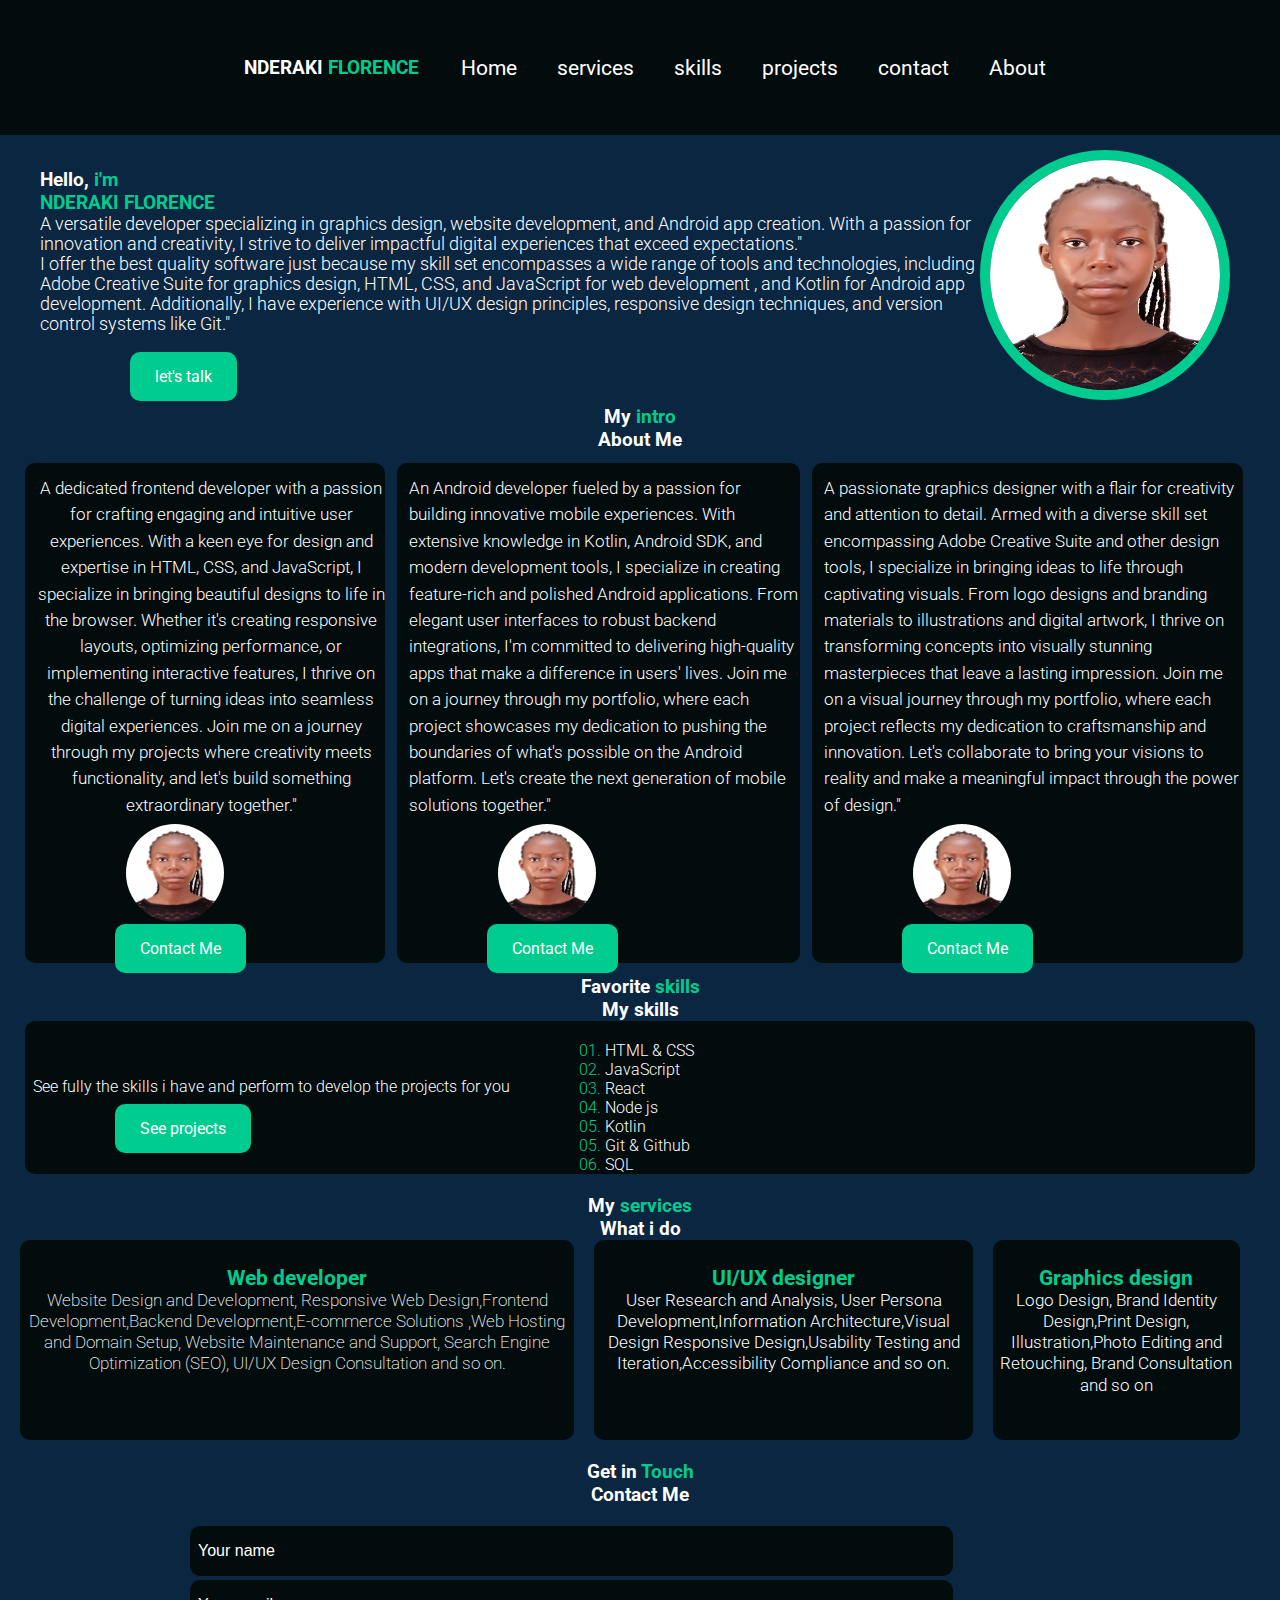
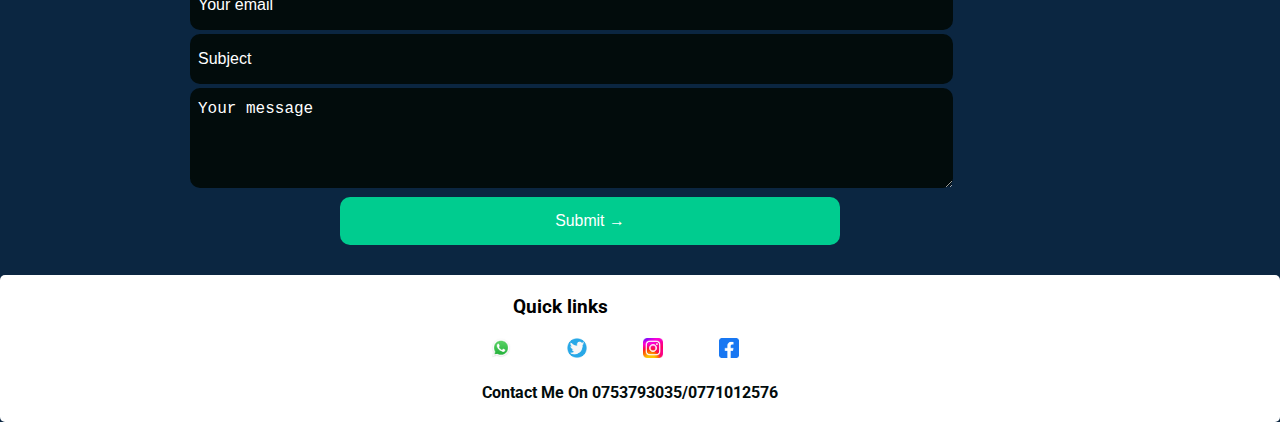
<file: index.html>
<!DOCTYPE html>
<html lang="en">
<head>
  <meta charset="UTF-8">
  <meta name="viewport" content="width=device-width, initial-scale=1.0">
  <title>Florence's portfolio</title>
  <link rel="stylesheet" href="style.css">
  <link rel="stylesheet" href="style2.css">
  <link rel="preconnect" href="https://fonts.googleapis.com">
<link rel="preconnect" href="https://fonts.gstatic.com" crossorigin>
<link href="https://fonts.googleapis.com/css2?family=Roboto:ital,
wght@0,100;0,300;0,500;0,700;0,900;1,100;1,300;1,400;1,500;1,700;1,900&display=swap" rel="stylesheet">
</head>
<body>
<section>
  <header class="header">
    <a href=""><p class="logo">Nderaki <span>Florence</span></p></a>
    <div class="navbar">
      <a href="index.html">Home</a>
      <a href="services1.html">services</a>
      <a href="skills.html">skills</a>
      <a href="project.html">projects</a>
      <a href="talk.html">contact</a>
      <a href="about.html">About</a>
    </div>
    <div class="icons">
      <div id="menu-btn">
        <img src="images/menu.png" alt="" width="30px" height="20px"  id="menu-img">
      </div>
    </div>
  </header>
</section>


<section>
  <div class="intro">
  <div class="personal-info" style="padding-top: 150px;">
    <div class="info">
      <h3 class="home-title">Hello, <span>i'm</span></h3>
      <h1 class="name">Nderaki Florence</h1>
      <p class="education" style="font-weight: 300; font-size: 1rem;" > 
        A versatile developer specializing in graphics design, 
        website development, and Android app creation. With a passion for innovation and creativity,
         I strive to deliver impactful digital experiences that exceed expectations."
      </p>
      <p class="description" style="font-weight: 300;">
      I offer the best quality software just because my skill set encompasses a wide range of tools and technologies, 
      including Adobe Creative Suite for graphics design, HTML, CSS, 
      and JavaScript for web development , 
      and Kotlin for Android app development. Additionally, I have experience with UI/UX design principles, 
      responsive design techniques, and version control systems like Git."
      </p>
      <a href="talk.html" id="contact" style="margin-left: 90px;">let's talk</a>
      <!--<div class="social">
        <a href="" class="social-media-links" target="_blank">
          <img src="ICONS/facebook.png" alt=""  style="height: 50px; width: 50px;">
        </a>
        <a href="" class="social-media-links" target="_blank">
          <img src="ICONS/instagram.jpeg" alt=""  style="height: 50px; width: 50px;">
        </a>
        <a href="" class="social-media-links" target="_blank">
          <img src="ICONS/whatsapp.jpeg" alt=""  style="height: 60px; width: 60px;">
                  </a>
      </div>-->
    </div>

    <div class="home-image">
      <img src="ICONS/img.JPG" alt="" id="imag1"> 
    </div>
  </div>
</div>
</section>
    
 <section>
  <div class="section">
    <h3 class="sub-title">
      My <span>intro</span>
    </h3>
    <h2 class="about-title"> About Me </h2>
  </div>
  <div class="about-me">
    <div class="about-data" >
        <p class="about-description"  style="font-weight: 200; font-weight: 300;
         font-size: 0.95rem; text-align: center;">
          A dedicated frontend developer with a passion for crafting engaging and intuitive user experiences.
           With a keen eye for design and expertise in HTML, CSS, and JavaScript, 
           I specialize in bringing beautiful designs to life in the browser.
            Whether it's creating responsive layouts, optimizing performance, or implementing interactive features,
             I thrive on the challenge of turning ideas into seamless digital experiences. 
            Join me on a journey through my projects where creativity meets functionality,
           and let's build something extraordinary together."
        </p>
      <div class="class">
        <div>
          <img src="images/img.JPG" alt=""  id="imag">
         </div>
         <a href="talk.html" id="contact">
          Contact Me
        </a>
      </div>
    </div>
    <div class="about-data">
      <p class="about-description" style="font-weight: 300;
       font-weight: 300; font-size: 0.95rem; ">
        An Android developer fueled by a passion for building innovative mobile experiences. 
        With extensive knowledge in Kotlin, Android SDK, and modern development tools,
         I specialize in creating feature-rich and polished Android applications.
          From elegant user interfaces to robust backend integrations,
           I'm committed to delivering high-quality apps that make a difference in users' lives. 
           Join me on a journey through my portfolio, 
           where each project showcases my dedication to pushing the boundaries of what's possible on the Android platform. 
        Let's create the next generation of mobile solutions together."
      </p>
      
<div class="class">
  <div>
    <img src="images/img.JPG" alt=""  id="imag" >
   </div>
   <a href="talk.html" id="contact">
    Contact Me
  </a>
</div>
    </div>
    <div class="about-data">
      <p class="about-description" 
      style="font-weight: 200; font-weight: 300; font-size: 0.95rem;">
        A passionate graphics designer with a flair for creativity and attention to detail. 
        Armed with a diverse skill set encompassing Adobe Creative Suite and other design tools,
         I specialize in bringing ideas to life through captivating visuals. 
         From logo designs and branding materials to illustrations and digital artwork, 
         I thrive on transforming concepts into visually stunning masterpieces that leave a lasting impression. 
         Join me on a visual journey through my portfolio, 
         where each project reflects my dedication to craftsmanship and innovation.
         Let's collaborate to bring your visions to reality and make a meaningful impact through the power of design."
      </p>
   
      <div class="class">
        <div>
          <img src="images/img.JPG" alt=""  id="imag">
         </div>
    
         <a href="talk.html" id="contact">
          Contact Me
        </a>
      </div>
    </div>
  </div>
 </section>

 <section>
  <div class="section">
    <h3 class="sub-title">
      Favorite <span>skills</span>
    </h3>
    <h2 class="about-title"> My skills </h2>
  </div>
  <div class="my-skills">
    <div class="skills">
      <p style="font-weight: 300;">
        See fully the skills i have and perform to develop the projects for you
      </p>
      <a href="project.html" id="contact" class="skillaz" style="margin-left: 90px;">
       See projects
      </a>
    </div>

    <div class="skills">
      <ol class="skills-group " style="font-weight: 300;">
        <li class="skills-item" style="font-weight: 300;">HTML & CSS</li>
        <li class="skills-item"style="font-weight: 300;">JavaScript</li>
        <li class="skills-item"style="font-weight: 300;">React</li>
        <li class="skills-item"style="font-weight: 300;">Node js</li>
        <li class="skills-item"style="font-weight: 300;">Kotlin</li>
      </ol>

      <ol class="skills-group " start="5">
        <li class="skills-item"style="font-weight: 300;">Git & Github</li>
        <li class="skills-item"style="font-weight: 300;">SQL</li>
      </ol>
    </div>
  </div>
 </section>

 <section>
  <div class="section">
    <h3 class="sub-title">
      My <span>services</span>
    </h3>
    <h2 class="about-title"> What i do </h2>
  </div>
  <div class="my-services">
    <div class="services">
      <h3 class="heading">
        Web developer
      </h3>
      <p class="about-description" style="font-weight: 300; 
      font-weight: 200; font-size: 0.95rem; text-align: center;">
        Website Design and Development, Responsive Web Design,Frontend Development,Backend Development,E-commerce Solutions
        ,Web Hosting and Domain Setup, Website Maintenance and Support, Search Engine Optimization (SEO), 
        UI/UX Design Consultation and so on.
      </p>
    </div>
    <div class="services">
      <h3 class="heading">
        UI/UX designer
      </h3>
      <p class="about-description" style="font-weight: 200; font-weight: 300; 
      font-size: 0.95rem;text-align: center;">
        User Research and Analysis, User Persona Development,Information Architecture,Visual Design
        Responsive Design,Usability Testing and Iteration,Accessibility Compliance and so on.
          </p>
    </div>
    <div class="services">
      <h3 class="heading">
        Graphics design
       </h3>
       <p class="about-description"style="font-weight: 200; font-weight: 300; 
       font-size: 0.95rem; text-align: center;">
        Logo Design, Brand Identity Design,Print Design, Illustration,Photo Editing and Retouching,
        Brand Consultation and so on 
       </p> 
    </div>
  </div>
 </section>
 <section>
  <div class="section">
    <h3 class="sub-title">
     Get in <span>Touch</span>
    </h3>
    <h2 class="about-title"> Contact Me </h2>
  </div>
 <div class="form">
 <section class="form-details">
  <form action="">
    <input type="text" placeholder="Your name">
    <input type="email" placeholder="Your email">
    <input type="text" placeholder="Subject"><br>
    <textarea name="" id="" cols="30" rows="5" placeholder="Your message"></textarea><br>
    <button id="contact2" class="contact">Submit &#8594;</button>
  </form>
</div>
</section>

<section>
  <div class="social-footer">
    <h2>Quick links</h2>
       <div class="social">
        <a href="" class="social-media-links" target="_blank">
          <img src="ICONS/facebook.png" alt=""  style="height: 20px; width: 20px;">
        </a>
        <a href="" class="social-media-links" target="_blank">
          <img src="ICONS/instagram.jpeg" alt=""  style="height: 20px; width: 20px;">
        </a>
        <a href="" class="social-media-links" target="_blank">
          <img src="ICONS/twitter.png" alt=""  style="height: 20px; width: 20px;">
                  </a>

                  <a href="" class="social-media-links" target="_blank">
                    <img src="ICONS/whatsapp.jpeg" alt=""  style="height: 20px; width: 20px;">
                            </a>
                  
      </div>
      <p id="contact1">contact me on 0753793035/0771012576</p>
    </div>
  </div>
</section>
<script src="script.js"></script>
</body>
</html>
</file>
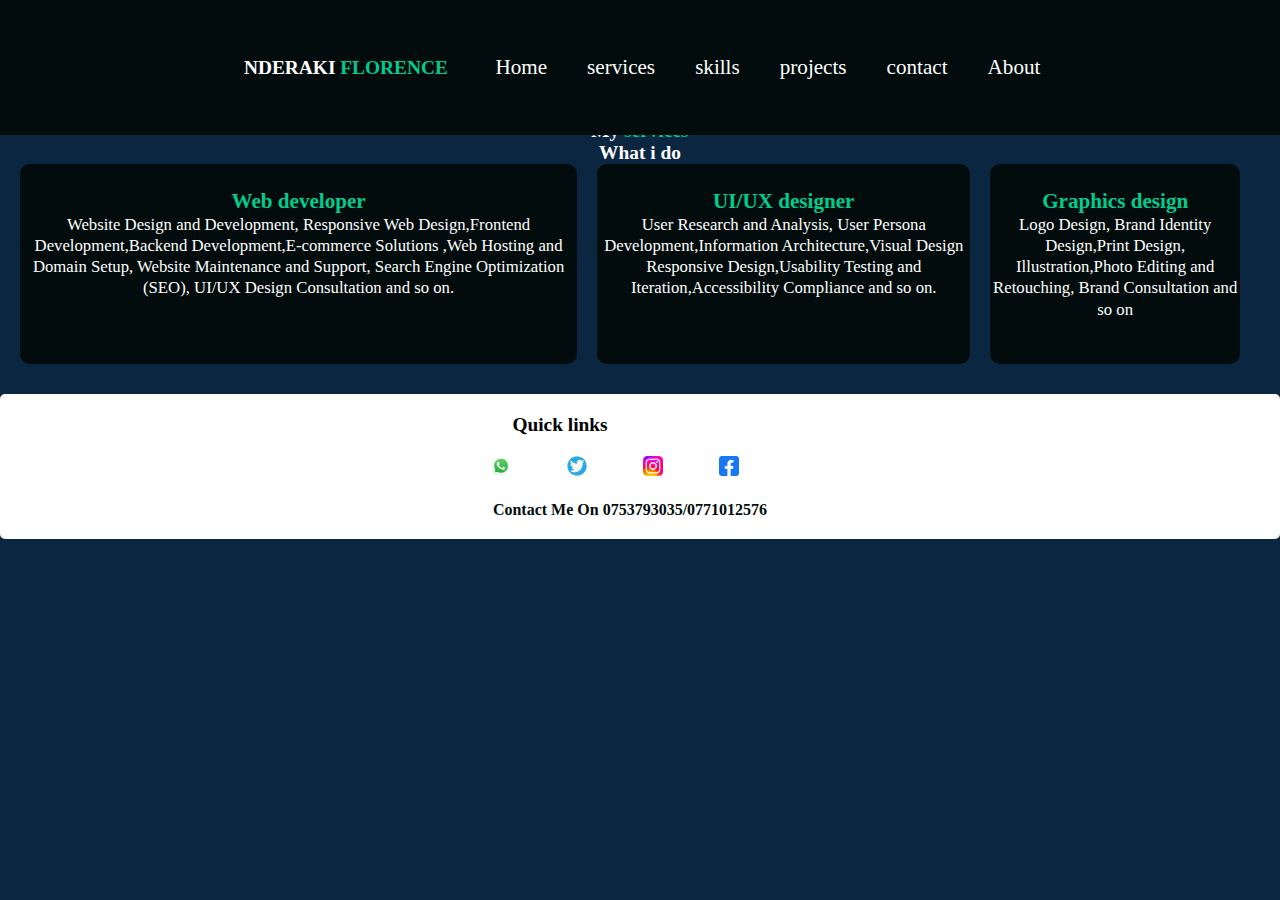
<file: about.html>
<!DOCTYPE html>
<html lang="en">
<head>
  <meta charset="UTF-8">
  <meta name="viewport" content="width=device-width, initial-scale=1.0">
  <title>about me</title>
  <link rel="stylesheet" href="style.css">
  <link rel="stylesheet" href="style2.css">
  
</head>
<body>
<section>
  <header class="header">
    <a href=""><p class="logo">Nderaki <span>Florence</span></p></a>
    <div class="navbar">
      <a href="index.html">Home</a>
      <a href="services1.html">services</a>
      <a href="skills.html">skills</a>
      <a href="project.html">projects</a>
      <a href="talk.html">contact</a>
      <a href="about.html">About</a>
    </div>
    <div class="icons">
      <div id="menu-btn">
        <img src="images/menu.png" alt="" width="30px" height="20px"  id="menu-img">
      </div>
    </div>
  </header>
</section>
    
<section>
  <div class="section" style="margin-top: 120px;">
    <h3 class="sub-title">
      My <span>services</span>
    </h3>
    <h2 class="about-title"> What i do </h2>
  </div>
  <div class="my-services">
    <div class="services">
      <h3 class="heading">
        Web developer
      </h3>
      <p class="about-description" style="font-weight: 300; 
      font-weight: 200; font-size: 0.95rem; text-align: center;">
        Website Design and Development, Responsive Web Design,Frontend Development,Backend Development,E-commerce Solutions
        ,Web Hosting and Domain Setup, Website Maintenance and Support, Search Engine Optimization (SEO), 
        UI/UX Design Consultation and so on.
      </p>
    </div>
    <div class="services">
      <h3 class="heading">
        UI/UX designer
      </h3>
      <p class="about-description" style="font-weight: 200; font-weight: 300; 
      font-size: 0.95rem;text-align: center;">
        User Research and Analysis, User Persona Development,Information Architecture,Visual Design
        Responsive Design,Usability Testing and Iteration,Accessibility Compliance and so on.
          </p>
    </div>
    <div class="services">
      <h3 class="heading">
        Graphics design
       </h3>
       <p class="about-description"style="font-weight: 200; font-weight: 300; 
       font-size: 0.95rem; text-align: center;">
        Logo Design, Brand Identity Design,Print Design, Illustration,Photo Editing and Retouching,
        Brand Consultation and so on 
       </p> 
    </div>
  </div>
 </section>
 
 <section>
  <div class="social-footer">
    <h2>Quick links</h2>
       <div class="social">
        <a href="" class="social-media-links" target="_blank">
          <img src="ICONS/facebook.png" alt=""  style="height: 20px; width: 20px;">
        </a>
        <a href="" class="social-media-links" target="_blank">
          <img src="ICONS/instagram.jpeg" alt=""  style="height: 20px; width: 20px;">
        </a>
        <a href="" class="social-media-links" target="_blank">
          <img src="ICONS/twitter.png" alt=""  style="height: 20px; width: 20px;">
                  </a>

                  <a href="" class="social-media-links" target="_blank">
                    <img src="ICONS/whatsapp.jpeg" alt=""  style="height: 20px; width: 20px;">
                            </a>
                  
      </div>
      <p id="contact1">contact me on 0753793035/0771012576</p>
    </div>
  </div>
</section>
 

<script src="script.js"></script>
</body>
</html>
</file>
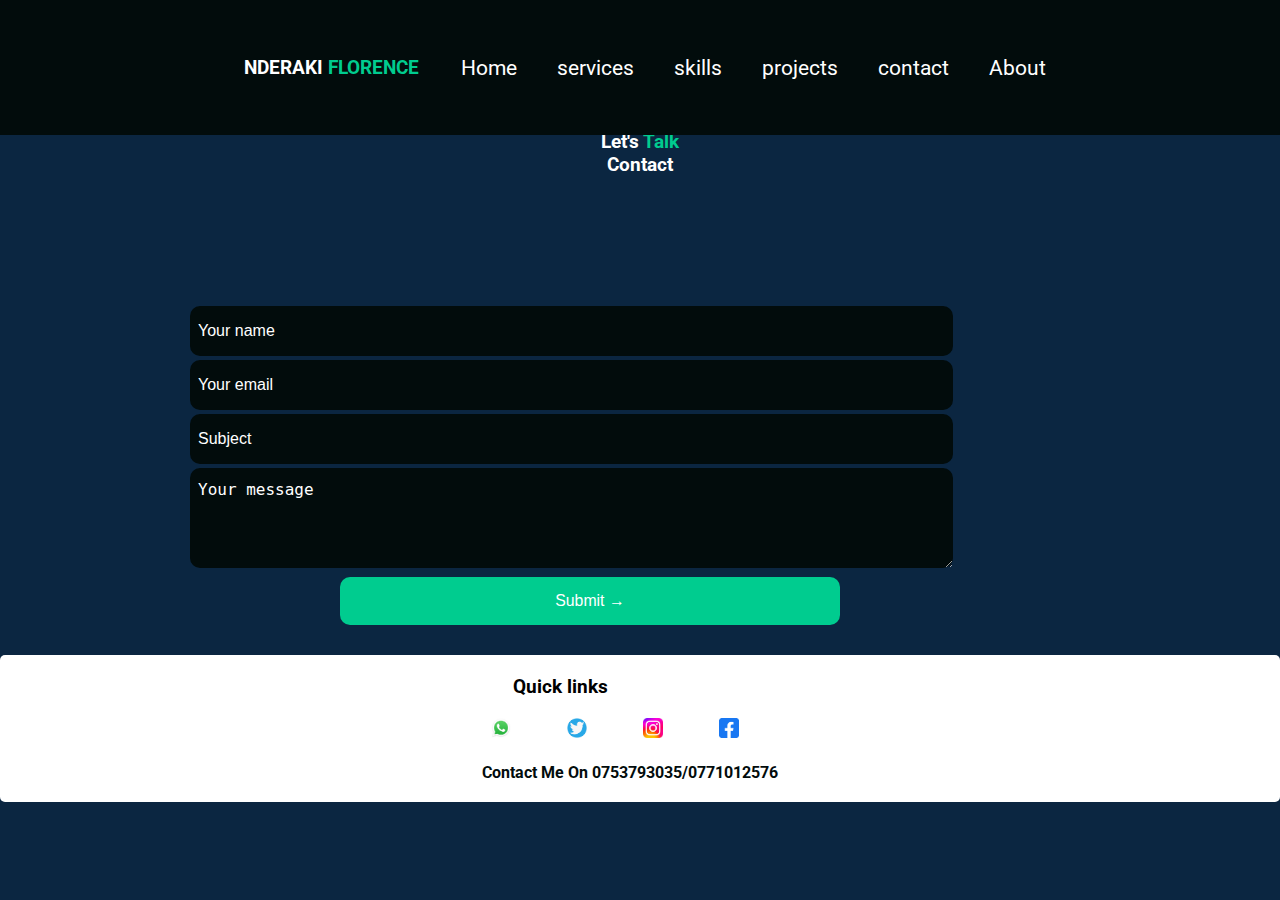
<file: connect.html>
<!DOCTYPE html>
<html lang="en">
<head>
  <meta charset="UTF-8">
  <meta name="viewport" content="width=device-width, initial-scale=1.0">
  <title>Florence's portfolio</title>
  <link rel="stylesheet" href="style.css">
  <link rel="stylesheet" href="style2.css">
  <link rel="preconnect" href="https://fonts.googleapis.com">
<link rel="preconnect" href="https://fonts.gstatic.com" crossorigin>
<link href="https://fonts.googleapis.com/css2?family=Roboto:ital,
wght@0,100;0,300;0,500;0,700;0,900;1,100;1,300;1,400;1,500;1,700;1,900&display=swap" rel="stylesheet">
</head>
<body>
<section>
  <header class="header">
    <a href=""><p class="logo">Nderaki <span>Florence</span></p></a>
    <div class="navbar">
      <a href="index.html">Home</a>
      <a href="services1.html">services</a>
      <a href="skills.html">skills</a>
      <a href="project.html">projects</a>
      <a href="contact.html">contact</a>
      <a href="about.html">About</a>
    </div>
    <div class="icons">
      <div id="menu-btn">
        <img src="images/menu.png" alt="" width="30px" height="20px"  id="menu-img">
      </div>
    </div>
  </header>
</section>
<section>
  <div class="section" style="margin: 130px;">
    <h3 class="sub-title">
    Let's <span>Talk</span>
    </h3>
    <h2 class="about-title"> Contact </h2>
  </div>
 <div class="form">
 <section class="form-details">
  <form action="">
    <input type="text" placeholder="Your name">
    <input type="email" placeholder="Your email">
    <input type="text" placeholder="Subject"><br>
    <textarea name="" id="" cols="30" rows="5" placeholder="Your message"></textarea><br>
    <button id="contact2" class="contact2">Submit &#8594;</button>
  </form>
</div>
</section>

<section>
  <div class="social-footer">
    <h2>Quick links</h2>
       <div class="social">
        <a href="" class="social-media-links" target="_blank">
          <img src="ICONS/facebook.png" alt=""  style="height: 20px; width: 20px;">
        </a>
        <a href="" class="social-media-links" target="_blank">
          <img src="ICONS/instagram.jpeg" alt=""  style="height: 20px; width: 20px;">
        </a>
        <a href="" class="social-media-links" target="_blank">
          <img src="ICONS/twitter.png" alt=""  style="height: 20px; width: 20px;">
                  </a>

                  <a href="" class="social-media-links" target="_blank">
                    <img src="ICONS/whatsapp.jpeg" alt=""  style="height: 20px; width: 20px;">
                            </a>
                  
      </div>
      <p id="contact1">contact me on 0753793035/0771012576</p>
    </div>
  </div>
</section>
<script src="script.js"></script>
</body>
</html>
</file>
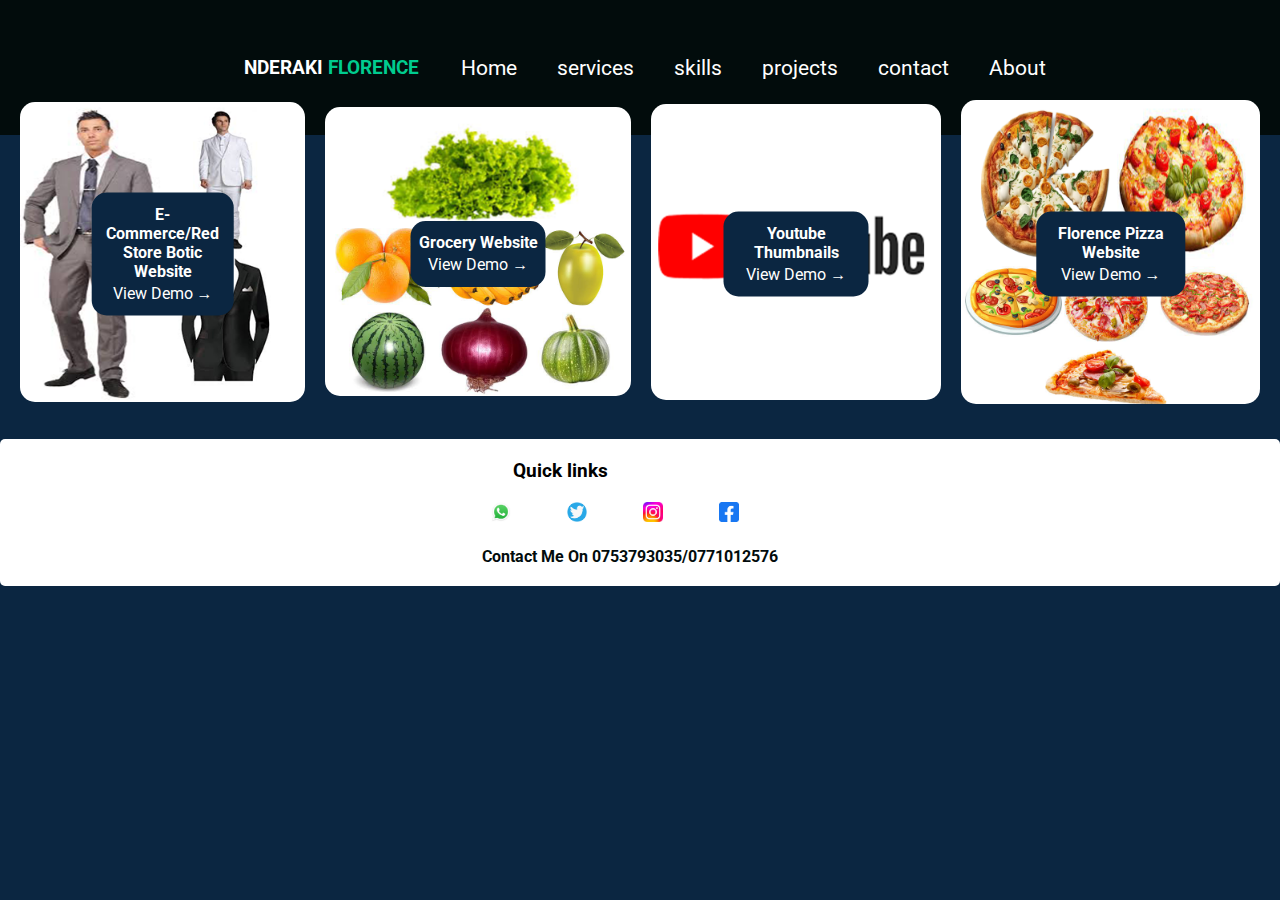
<file: project.html>
<!DOCTYPE html>
<html lang="en">
<head>
    <meta charset="UTF-8">
    <meta name="viewport" content="width=device-width, initial-scale=1.0">
    <title>my projects</title>
    <link rel="stylesheet" href="style.css">
    <link rel="stylesheet" href="style2.css">
    <link rel="preconnect" href="https://fonts.googleapis.com">
<link rel="preconnect" href="https://fonts.gstatic.com" crossorigin>
<link href="https://fonts.googleapis.com/css2?family=Roboto:ital,
wght@0,100;0,300;0,500;0,700;0,900;1,100;1,300;1,400;1,500;1,700;1,900&display=swap" rel="stylesheet">
</head>
<body>

    <header class="header">
        <a href=""><p class="logo">Nderaki <span>Florence</span></p></a>
        <div class="navbar">
          <a href="index.html">Home</a>
          <a href="services1.html">services</a>
          <a href="skills.html">skills</a>
          <a href="project.html">projects</a>
          <a href="talk.html">contact</a>
          <a href="about.html">About</a>
        </div>
        <div class="icons">
          <div id="menu-btn">
            <img src="images/menu.png" alt="" width="30px" height="20px"  id="menu-img">
          </div>
        </div>
      </header>
    </section>
    

<div class="container">
    <div class="projects">
        <img src="ICONS/Capture3.PNG" alt="Snow" style="width:100%;">
        <div class="centered">
       <div>
        <h2> E-Commerce/Red Store Botic Website</h2>
        <a href="https://flora-de.github.io/clothes-pro/">View Demo &#8594</a>
       </div>
        </div>
    </div>

    <div class="projects">
        <img src="ICONS/Capture1.PNG" alt="Snow" style="width:100%;">
        <div class="centered">
          <div>
           <h2>Grocery Website</h2> 
          <a href="https://flora-de.github.io/grcery-pro/">View Demo &#8594</a>
          </div>
        </div>
    </div>

    <div class="projects">
        <img src="ICONS/Capture4.PNG" alt="Snow" style="width:100%;">
        <div class="centered">
          <div>
            <h2>Youtube Thumbnails</h2>
<a href="https://flora-de.github.io/pis/">View Demo &#8594 </a>
          </div>
        </div>
    </div>

    <div class="projects">
        <img src="ICONS/Capture2.PNG" alt="Snow" style="width:100%;">
        <div class="centered">
         <div>
          <h2>Florence Pizza Website</h2>
          <a href="https://flora-de.github.io/pis/">View Demo →</a>
         </div>
        </div>
    </div>
</div>

<section>
  <div class="social-footer">
    <h2>Quick links</h2>
       <div class="social">
        <a href="" class="social-media-links" target="_blank">
          <img src="ICONS/facebook.png" alt=""  style="height: 20px; width: 20px;">
        </a>
        <a href="" class="social-media-links" target="_blank">
          <img src="ICONS/instagram.jpeg" alt=""  style="height: 20px; width: 20px;">
        </a>
        <a href="" class="social-media-links" target="_blank">
          <img src="ICONS/twitter.png" alt=""  style="height: 20px; width: 20px;">
                  </a>

                  <a href="" class="social-media-links" target="_blank">
                    <img src="ICONS/whatsapp.jpeg" alt=""  style="height: 20px; width: 20px;">
                            </a>
                  
      </div>
      <p id="contact1">contact me on 0753793035/0771012576</p>
    </div>
  </div>
</section>
<script src="script.js"></script>
</body>
</html>
</file>
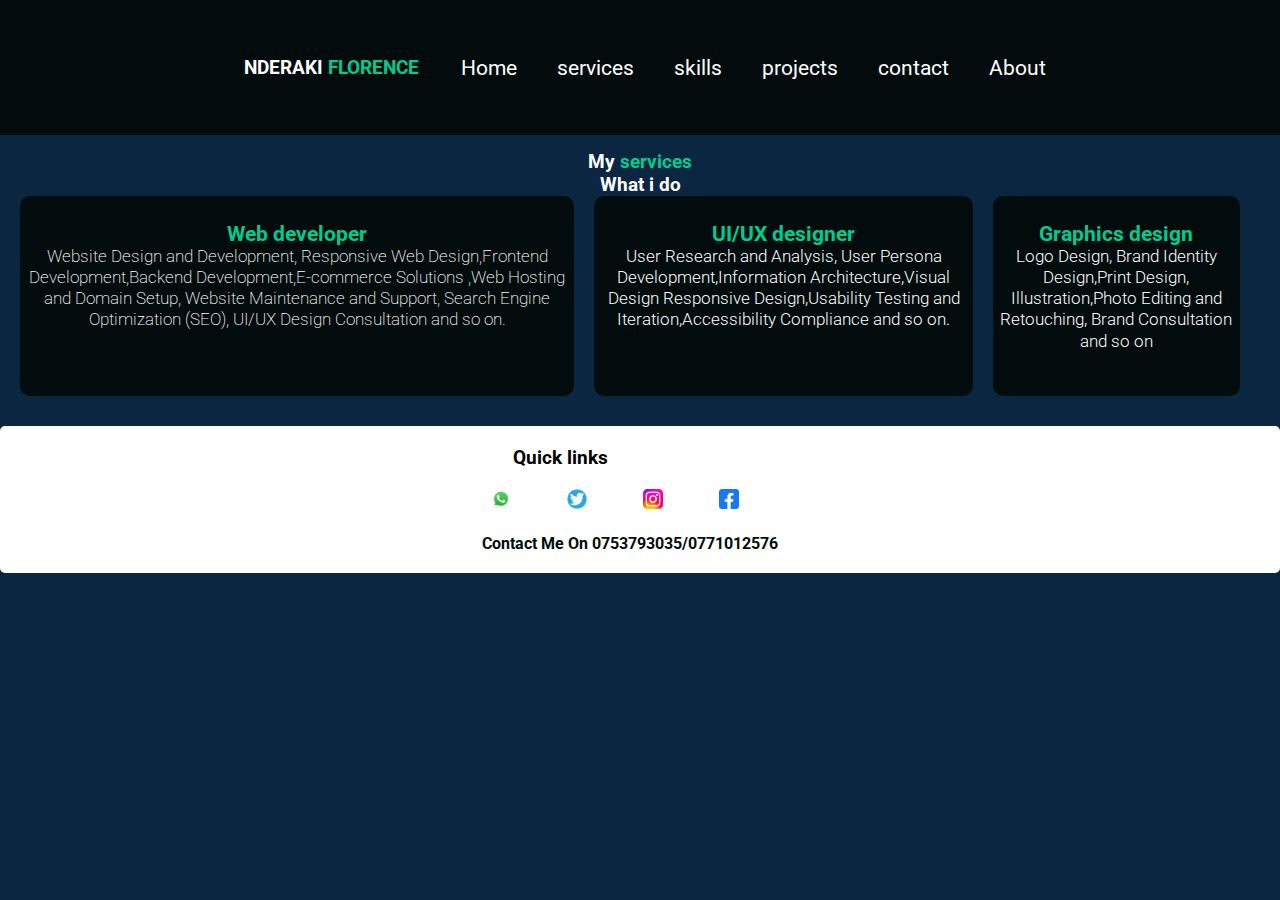
<file: services.html>
<!DOCTYPE html>
<html lang="en">
<head>
  <meta charset="UTF-8">
  <meta name="viewport" content="width=device-width, initial-scale=1.0">
  <title>what i do</title>
  <link rel="stylesheet" href="style.css">
  <link rel="stylesheet" href="style2.css">
  <link rel="preconnect" href="https://fonts.googleapis.com">
<link rel="preconnect" href="https://fonts.gstatic.com" crossorigin>
<link href="https://fonts.googleapis.com/css2?family=Roboto:ital,
wght@0,100;0,300;0,500;0,700;0,900;1,100;1,300;1,400;1,500;1,700;1,900&display=swap" rel="stylesheet">
</head>
<body>
<section>
  <header class="header">
    <a href=""><p class="logo">Nderaki <span>Florence</span></p></a>
    <div class="navbar">
      <a href="index.html">Home</a>
      <a href="services1.html">services</a>
      <a href="skills.html">skills</a>
      <a href="project.html">projects</a>
      <a href="talk.html">contact</a>
      <a href="about.html">About</a>
    </div>
    <div class="icons">
      <div id="menu-btn">
        <img src="images/menu.png" alt="" width="30px" height="20px"  id="menu-img">
      </div>
    </div>
  </header>
</section>

 <section>
  <div class="section" style="margin-top: 150px;">
    <h3 class="sub-title">
      My <span>services</span>
    </h3>
    <h2 class="about-title"> What i do </h2>
  </div>
  <div class="my-services">
    <div class="services">
      <h3 class="heading">
        Web developer
      </h3>
      <p class="about-description" style="font-weight: 300; 
      font-weight: 200; font-size: 0.95rem; text-align: center;">
        Website Design and Development, Responsive Web Design,Frontend Development,Backend Development,E-commerce Solutions
        ,Web Hosting and Domain Setup, Website Maintenance and Support, Search Engine Optimization (SEO), 
        UI/UX Design Consultation and so on.
      </p>
    </div>
    <div class="services">
      <h3 class="heading">
        UI/UX designer
      </h3>
      <p class="about-description" style="font-weight: 200; font-weight: 300; 
      font-size: 0.95rem;text-align: center;">
        User Research and Analysis, User Persona Development,Information Architecture,Visual Design
        Responsive Design,Usability Testing and Iteration,Accessibility Compliance and so on.
          </p>
    </div>
    <div class="services">
      <h3 class="heading">
        Graphics design
       </h3>
       <p class="about-description"style="font-weight: 200; font-weight: 300; 
       font-size: 0.95rem; text-align: center;">
        Logo Design, Brand Identity Design,Print Design, Illustration,Photo Editing and Retouching,
        Brand Consultation and so on 
       </p> 
    </div>
  </div>
 </section>
 <section>
  <div class="social-footer">
    <h2>Quick links</h2>
       <div class="social">
        <a href="" class="social-media-links" target="_blank">
          <img src="ICONS/facebook.png" alt=""  style="height: 20px; width: 20px;">
        </a>
        <a href="" class="social-media-links" target="_blank">
          <img src="ICONS/instagram.jpeg" alt=""  style="height: 20px; width: 20px;">
        </a>
        <a href="" class="social-media-links" target="_blank">
          <img src="ICONS/twitter.png" alt=""  style="height: 20px; width: 20px;">
                  </a>

                  <a href="" class="social-media-links" target="_blank">
                    <img src="ICONS/whatsapp.jpeg" alt=""  style="height: 20px; width: 20px;">
                            </a>
                  
      </div>
      <p id="contact1">contact me on 0753793035/0771012576</p>
    </div>
  </div>
</section>
</body>
</html>
</file>
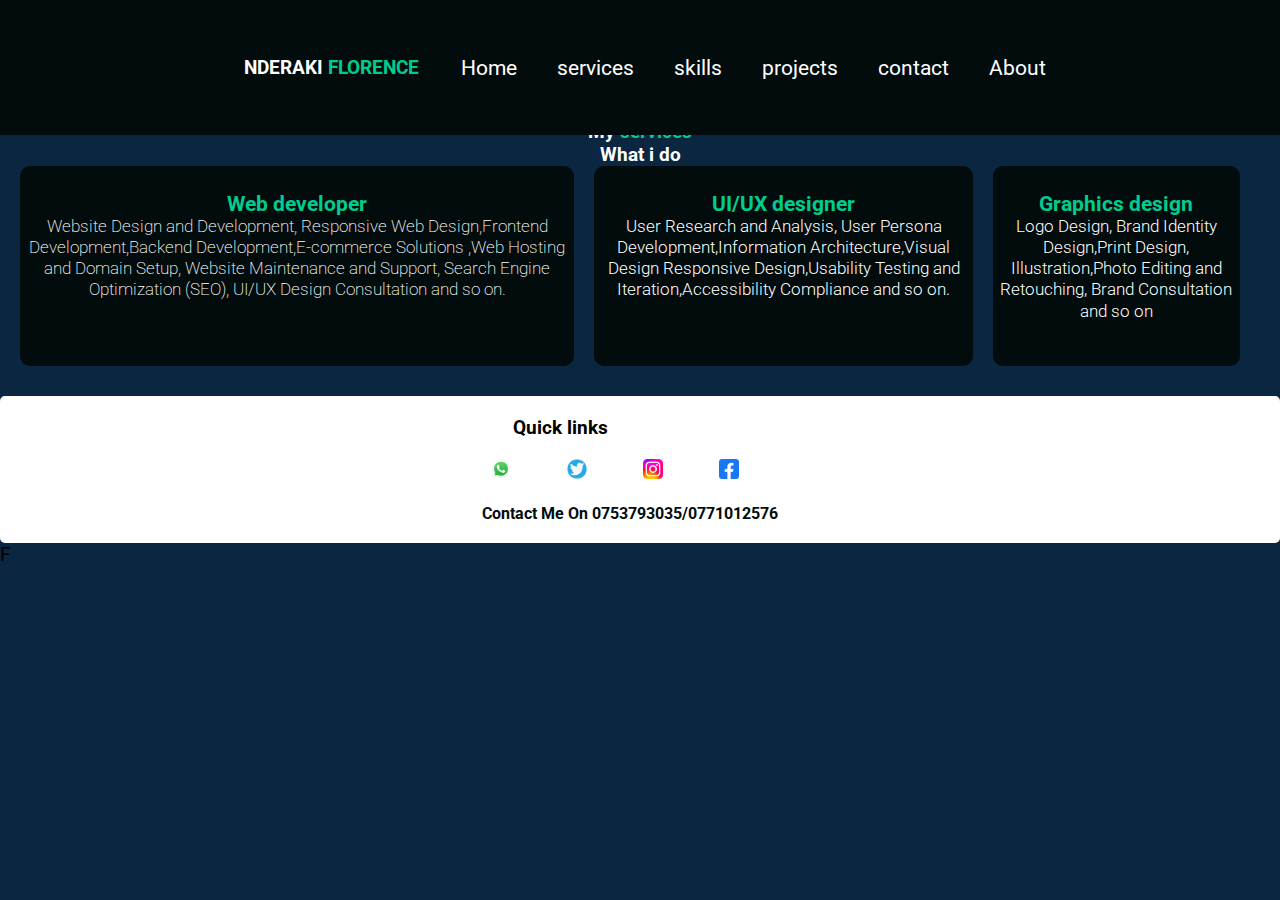
<file: services1.html>
<!DOCTYPE html>
<html lang="en">
<head>
  <meta charset="UTF-8">
  <meta name="viewport" content="width=device-width, initial-scale=1.0">
  <title>what i do</title>
  <link rel="stylesheet" href="style.css">
  <link rel="stylesheet" href="style2.css">
  <link rel="preconnect" href="https://fonts.googleapis.com">
<link rel="preconnect" href="https://fonts.gstatic.com" crossorigin>
<link href="https://fonts.googleapis.com/css2?family=Roboto:ital,
wght@0,100;0,300;0,500;0,700;0,900;1,100;1,300;1,400;1,500;1,700;1,900&display=swap" rel="stylesheet">
</head>
<body>
<section>
  <header class="header">
    <a href=""><p class="logo">Nderaki <span>Florence</span></p></a>
    <div class="navbar">
      <a href="index.html">Home</a>
      <a href="services1.html">services</a>
      <a href="skills.html">skills</a>
      <a href="project.html">projects</a>
      <a href="talk.html">contact</a>
      <a href="about.html">About</a>
    </div>
    <div class="icons">
      <div id="menu-btn">
        <img src="images/menu.png" alt="" width="30px" height="20px"  id="menu-img">
      </div>
    </div>
  </header>


<div class="section" style="margin-top: 120px;">
    <h3 class="sub-title">
      My <span>services</span>
    </h3>
    <h2 class="about-title"> What i do </h2>
  </div>
  <div class="my-services">
    <div class="services">
      <h3 class="heading">
        Web developer
      </h3>
      <p class="about-description" style="font-weight: 300; 
      font-weight: 200; font-size: 0.95rem; text-align: center;">
        Website Design and Development, Responsive Web Design,Frontend Development,Backend Development,E-commerce Solutions
        ,Web Hosting and Domain Setup, Website Maintenance and Support, Search Engine Optimization (SEO), 
        UI/UX Design Consultation and so on.
      </p>
    </div>
    <div class="services">
      <h3 class="heading">
        UI/UX designer
      </h3>
      <p class="about-description" style="font-weight: 200; font-weight: 300; 
      font-size: 0.95rem;text-align: center;">
        User Research and Analysis, User Persona Development,Information Architecture,Visual Design
        Responsive Design,Usability Testing and Iteration,Accessibility Compliance and so on.
          </p>
    </div>
    <div class="services">
      <h3 class="heading">
        Graphics design
       </h3>
       <p class="about-description"style="font-weight: 200; font-weight: 300; 
       font-size: 0.95rem; text-align: center;">
        Logo Design, Brand Identity Design,Print Design, Illustration,Photo Editing and Retouching,
        Brand Consultation and so on 
       </p> 
    </div>
 </section>
  
 <section>
  <div class="social-footer">
    <h2>Quick links</h2>
       <div class="social">
        <a href="" class="social-media-links" target="_blank">
          <img src="ICONS/facebook.png" alt=""  style="height: 20px; width: 20px;">
        </a>
        <a href="" class="social-media-links" target="_blank">
          <img src="ICONS/instagram.jpeg" alt=""  style="height: 20px; width: 20px;">
        </a>
        <a href="" class="social-media-links" target="_blank">
          <img src="ICONS/twitter.png" alt=""  style="height: 20px; width: 20px;">
                  </a>

                  <a href="" class="social-media-links" target="_blank">
                    <img src="ICONS/whatsapp.jpeg" alt=""  style="height: 20px; width: 20px;">
                            </a>
                  
      </div>
      <p id="contact1">contact me on 0753793035/0771012576</p>
    </div>
  </div>
</section>F
<script src="script.js"></script>
</body>
</html>
</file>
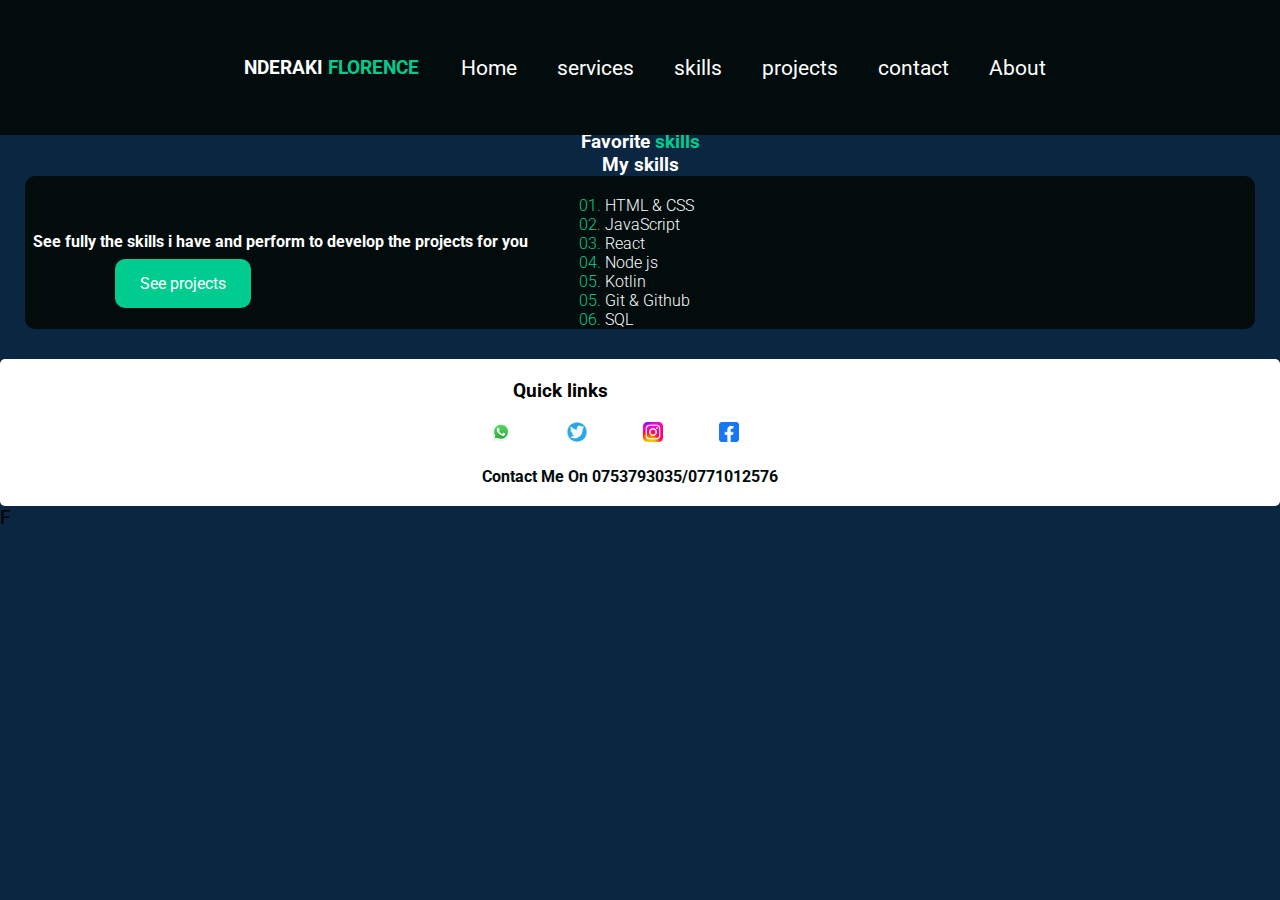
<file: skills.html>
<!DOCTYPE html>
<html lang="en">
<head>
  <meta charset="UTF-8">
  <meta name="viewport" content="width=device-width, initial-scale=1.0">
  <title>my skills</title>
  <link rel="stylesheet" href="style.css">
  <link rel="stylesheet" href="style2.css">
  <link rel="preconnect" href="https://fonts.googleapis.com">
<link rel="preconnect" href="https://fonts.gstatic.com" crossorigin>
<link href="https://fonts.googleapis.com/css2?family=Roboto:ital,
wght@0,100;0,300;0,500;0,700;0,900;1,100;1,300;1,400;1,500;1,700;1,900&display=swap" rel="stylesheet">
</head>
<body>
<section>
  <header class="header">
    <a href=""><p class="logo">Nderaki <span>Florence</span></p></a>
    <div class="navbar">
      <a href="index.html">Home</a>
      <a href="services1.html">services</a>
      <a href="skills.html">skills</a>
      <a href="project.html">projects</a>
      <a href="talk.html">contact</a>
      <a href="about.html">About</a>
    </div>
    <div class="icons">
      <div id="menu-btn">
        <img src="images/menu.png" alt="" width="30px" height="20px"  id="menu-img">
      </div>
    </div>
  </header>
</section>
 <section>
  <div class="section" style="margin-top: 130px;">
    <h3 class="sub-title">
      Favorite <span>skills</span>
    </h3>
    <h2 class="about-title"> My skills </h2>
  </div>
  <div class="my-skills">
    <div class="skills">
      <p>
        See fully the skills i have and perform to develop the projects for you
      </p>
      <a href="project.html" id="contact" class="skillaz" style="margin-left: 90px;">
        See projects
       </a>
     </div>
 
     <div class="skills">
       <ol class="skills-group " style="font-weight: 300;">
         <li class="skills-item" style="font-weight: 300;">HTML & CSS</li>
         <li class="skills-item"style="font-weight: 300;">JavaScript</li>
         <li class="skills-item"style="font-weight: 300;">React</li>
         <li class="skills-item"style="font-weight: 300;">Node js</li>
         <li class="skills-item"style="font-weight: 300;">Kotlin</li>
       </ol>
 
       <ol class="skills-group " start="5">
         <li class="skills-item"style="font-weight: 300;">Git & Github</li>
         <li class="skills-item"style="font-weight: 300;">SQL</li>
       </ol>
     </div>
   </div>
  </div>
 </section>

 <section>
  <div class="social-footer">
    <h2>Quick links</h2>
       <div class="social">
        <a href="" class="social-media-links" target="_blank">
          <img src="ICONS/facebook.png" alt=""  style="height: 20px; width: 20px;">
        </a>
        <a href="" class="social-media-links" target="_blank">
          <img src="ICONS/instagram.jpeg" alt=""  style="height: 20px; width: 20px;">
        </a>
        <a href="" class="social-media-links" target="_blank">
          <img src="ICONS/twitter.png" alt=""  style="height: 20px; width: 20px;">
                  </a>

                  <a href="" class="social-media-links" target="_blank">
                    <img src="ICONS/whatsapp.jpeg" alt=""  style="height: 20px; width: 20px;">
                            </a>
                  
      </div>
      <p id="contact1">contact me on 0753793035/0771012576</p>
    </div>
  </div>
</section>F
<script src="script.js"></script>
</body>
</html>
</file>
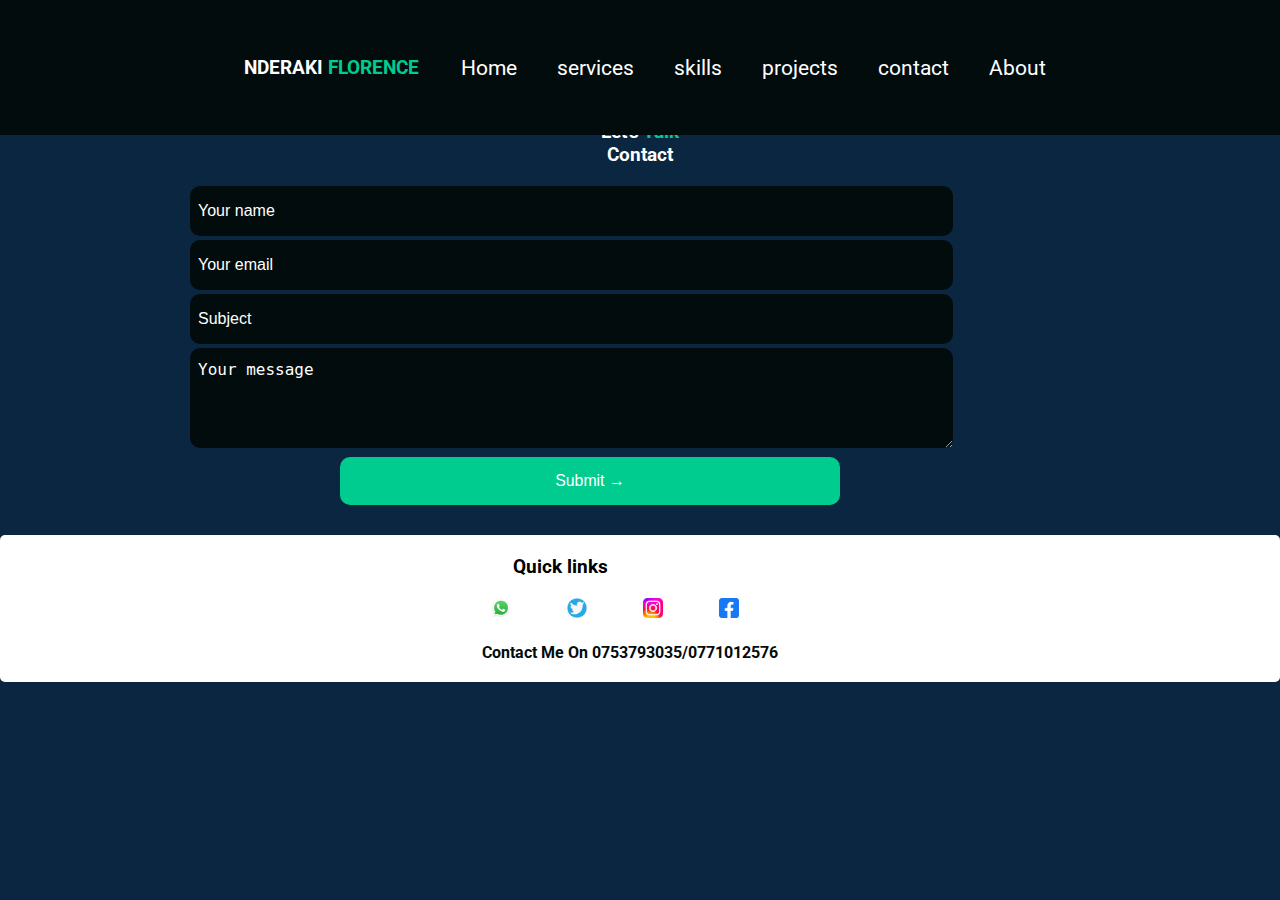
<file: talk.html>
<!DOCTYPE html>
<html lang="en">
<head>
  <meta charset="UTF-8">
  <meta name="viewport" content="width=device-width, initial-scale=1.0">
  <title>lets connect</title>
  <link rel="stylesheet" href="style.css">
  <link rel="stylesheet" href="style2.css">
  <link rel="preconnect" href="https://fonts.googleapis.com">
<link rel="preconnect" href="https://fonts.gstatic.com" crossorigin>
<link href="https://fonts.googleapis.com/css2?family=Roboto:ital,
wght@0,100;0,300;0,500;0,700;0,900;1,100;1,300;1,400;1,500;1,700;1,900&display=swap" rel="stylesheet">
</head>
<body>
<section>
  <header class="header">
    <a href=""><p class="logo">Nderaki <span>Florence</span></p></a>
    <div class="navbar">
      <a href="index.html">Home</a>
      <a href="services1.html">services</a>
      <a href="skills.html">skills</a>
      <a href="project.html">projects</a>
      <a href="talk.html">contact</a>
      <a href="about.html">About</a>
    </div>
    <div class="icons">
      <div id="menu-btn">
        <img src="images/menu.png" alt="" width="30px" height="20px"  id="menu-img">
      </div>
    </div>
  </header>
</section>
<section>
  <div class="section" style="margin: 120px;">
    <h3 class="sub-title">
    Let's <span>Talk</span>
    </h3>
    <h2 class="about-title"> Contact </h2>
  </div>
 <div class="form" style="margin-top: -100px;">
 <section class="form-details">
  <form action="">
    <input type="text" placeholder="Your name">
    <input type="email" placeholder="Your email">
    <input type="text" placeholder="Subject"><br>
    <textarea name="" id="" cols="30" rows="5" placeholder="Your message"></textarea><br>
    <button id="contact2" class="contact">Submit &#8594;</button>
  </form>
</div>
</section>

<section>
  <div class="social-footer">
    <h2>Quick links</h2>
       <div class="social">
        <a href="" class="social-media-links" target="_blank">
          <img src="ICONS/facebook.png" alt=""  style="height: 20px; width: 20px;">
        </a>
        <a href="" class="social-media-links" target="_blank">
          <img src="ICONS/instagram.jpeg" alt=""  style="height: 20px; width: 20px;">
        </a>
        <a href="" class="social-media-links" target="_blank">
          <img src="ICONS/twitter.png" alt=""  style="height: 20px; width: 20px;">
                  </a>

                  <a href="" class="social-media-links" target="_blank">
                    <img src="ICONS/whatsapp.jpeg" alt=""  style="height: 20px; width: 20px;">
                            </a>
                  
      </div>
      <p id="contact1">contact me on 0753793035/0771012576</p>
    </div>
  </div>
</section>
<script src="script.js"></script>
</body>
</html>
</file>
<file: style.css>
*{
  margin: 0;
  padding: 0;
  box-sizing: border-box;
  font-size: 1.1rem;
  text-decoration: none;
}
:root{
 --black: rgb(2, 12, 12);
 --green:rgb(47, 238, 238);
 --color: hsl(162, 100%,40%);
 --blue:hsl(210, 70%, 15%) ;
 --orange: hsl(14,100%,64%);
--pink: hsl(356, 100%, 14%);
--purple: hsl(250, 100%,75%);
}
body{
  background-color: var(--blue);
  font-family: roboto;
}
HTML{
  scroll-behavior: smooth;
  font-family: roboto;
}
input,
textarea,
button,
body{
  font-size: normal;
}
/*start of header section*/
.header{
  position: fixed;
  top: 0;
  right: 0;
  left: 0;
  display: flex;
  align-items: center;
  justify-content: space-between;
  border: 1px solid solid gray;
  padding: 2rem 15%;
  background-color: var(--black);
  height: 15%;
}
.header .logo{
  color: white;
  text-transform: uppercase;
  font-weight: bold;
  margin-left: 2px;
  margin-top: 210px;
}
.header .logo span{
  color: var(--color);
  text-transform: uppercase;
}
.header .navbar a{
  font-size: 1.2rem;
  margin: 0 1rem;
  color: white;
}
.header .navbar a:hover{
  color: var(--color);
  cursor: pointer;
}
.icons{
  display: grid;
  grid-template-columns: 1fr 1fr;
  justify-content: space-between;

}
.header .icons div{
  width: 2.5rem;
  height: 2.5rem;
  margin-left: 10px;
}
.header .icons img{
  margin-left: -60px;
  margin-right: 40px;
}


#menu-btn {
  display: none;
}
.header .navbar.active{
  right: 2rem;
  transition: .4s linear;
  cursor: pointer;
}
/*end of header section*/

/*personal-info section*/
.personal-info{
  display: flex;
  align-items: center;
  justify-content: space-between;
  background-color: var(--blue);
}
.personal-info .info{
  margin-left: 40px;
}
.personal-info .home-image{
  margin-right: 50px;
  width: 500px;
}
.personal-info  .info .home-title span{
  color:  var(--color); 
}
.personal-info  .info .name{
  color:  var(--color); 
  text-transform: uppercase;
  font-weight: bold;
}
.personal-info  .info .home-title{
  color: white;
}
.personal-info  .info  .education,
.personal-info  .info   .description{
  
  color: white;
font-family: roboto;
font-weight: 200;
font-size: 1rem;
}
.personal-info  .info   .description{
  margin-bottom: 30px;
  color: white;
  font-size: 1rem;
  font-weight: 200;
}
#contact{
  font-size: 0.9rem;
  border: 0px solid;
  border-radius: 10px;
  color: white;
  background-color: var(--color);
  padding: 15px 25px;
  text-align: center;
  margin-left: 120px;
  margin-top: 3px;
}
.class{
  margin-top: 10px;
  margin-left: -30px;
  vertical-align: center;
  object-position: center;
}
#contact:hover{
  cursor: pointer;
  opacity: 0.8;
}
.personal-info  .info  .education {
  font-weight: 200;
}
#contact2{
  font-size: 0.9rem;
  border: 0px solid;
  border-radius: 10px;
  color: white;
  background-color: var(--color);
  padding: 15px 25px;
  text-align: center;
  width: 500px;
  margin-left: 150px
}
.home-title,
.home-title span{
  font-size: 1.1rem;
}
#imag1{
  width: 250px;
  height: 250px;
  border: 10px solid var(--color);
  border-radius: 200px;
}
/*end of personal-info section*/


/*about section*/
.section{
 text-align: center;
}
.section .sub-title span{
  color: var(--color);
}
.section .sub-title,
.section h2{
  color: white;
}
.about-me{
display: flex;
align-items: center;
justify-content: space-between;
margin-left: 25px;
margin-right: 25px;
margin-top: 12px;
margin-bottom: 12px;


}
.about-me p {
margin-bottom: 40px;
font-size: 16px;
color: white;
font-weight: bold;
}
.about-me .about-data{
 border: 0px solid var(--color);
  margin-right: 12px;
  height: 500px;
  border-radius: 10px;
  background-color: var(--black);

}
.about-me .about-data:hover{
  cursor: pointer;
opacity: 0.8;
border: 2px solid var(--color);
transform: translateY(-15px);
}
.about-me .about-data p{
  color: white;
  font-size: 16px;
  font-weight: bold;
  padding-top: 12px;
  padding-left: 12px;
  line-height: 1.5rem;
}
#imag{
 padding-left: 0px;
 margin-top: -35px;
 margin-left: 130px;
 margin-bottom: 8px;
 border: 1px solid var(--black);
 border-radius: 50px;
 height: 100px;
 width: 100px;
}
/*end of about section*/
/*skills section*/
.my-skills{
  display: flex;
  align-items: center;
  justify-content: space-between;
  margin-left: 25px;
margin-right: 25px;
margin-bottom: 20px;
background-color: var(--black);
border-radius: 10px;
}
.my-skills  .skills p{
  color: white;
  margin-bottom: 20px;
  margin-left: 8px;

  font-size: 16px;
color: white;
font-weight: bold;
}
.my-skills  .skills .skills-group li{
  color: white;
list-style: decimal-leading-zero;
font-size: 16px;
font-weight: bold;
}
.group2{
margin-left: -120px;
}
.my-skills  .skills .skills-group{
  margin-left: -650px;
}
.my-skills  .skills {
  margin-top: 20px;
}
.skills-item::marker{
  color: var(--color);
}
.my-skills:hover{
  cursor: pointer;
  opacity: 0.8;
  border: 2px solid var(--color);
  transform: translateY(-5px);
}
/*end of skills section*/

/*my services*/
.my-services{
  display: flex;
  align-items: center;
  justify-content: space-between;
  margin-left: 20px;
  margin-right: 20px;
  margin-bottom: 20px;

}
.my-services .services{
  border: 0px solid ;
  margin-right: 20px;
  background-color: var(--black);
  border-radius: 10px;
 height: 150px;
 padding-top: 5px;
 height: 200px;
}
.my-services .services .heading{
  color:var(--color);
  font-weight: bold;
  margin-top: 20px;
  text-align: center;
  font-size: 1.2rem;
}
.my-services .services .about-description{
  color: white;
  text-align: center;
  font-size: 16px;
color: white;
font-weight: bold;
line-height: 1.2rem;
}
.my-services .services:hover{
  cursor: pointer;
  opacity: 0.8;
  border: 2px solid var(--color);
  transform: translateY(-10px);
}
/*end of my services*/


.my-projects{
  display: flex;
  align-items: center;
  justify-content: space-between;
  margin-left: 20px;
  margin-right: 20px;
  margin-top: 12px;
}
.my-projects .projects h2,a{
  margin-top: -200px;
  margin-bottom: 10px;
  margin-left: 50px;
  color: white;
}

.my-projects .projects img{
 border: 1px soild;
 border-radius: 10px;
 vertical-align: top;
}
/*end*/

/*contact page*/

  form input,textarea{
    width: 70%;
    height: 50px;
    margin-bottom: 4px;
    outline: none;
    padding-left: 8px;
    font-size: 16px;
    background-color: var(--black);
    outline: none;
    border: 0px solid white;
  }
  form{
     margin-left: 190px;
     margin-top: 20px;
  
  }
  form input::placeholder,
  form textarea::placeholder{
    color: white;
   
  }
  form textarea{
    height: 100px;
    color: white;
    border-radius: 10px;
    padding-top: 12px;
    outline: none;
  }
  .form-details input{
    border-radius: 10px;
    outline: none;
  }
  .form-details #contact{
    margin-left: 290px;
    padding: 10px 200px;
  }
/*end of contact page*/
.social-footer{
  background-color: white;
  margin-top: 30px;
  padding: 20px 40px;
  margin-left: 0px;
  margin-right: 0px;
  border-radius: 5px;
  text-align: center;
}
.social-footer a{
  color: black;
  text-align: center;
  margin-left: -100px;
}
.social-footer h2{
  margin-bottom: 20px;
  margin-left: -160px;
}
.social-footer div{
  margin-left: 50px;
}
#contact1{
  font-size: 16px;
  margin-left: -20px;
  margin-top: 20px;
  font-weight: bold;
  text-transform: capitalize;
  color: var(--black);
  text-align: center;
  font-weight: bold;
}

@media (max-width:779px){
  .header{
    background-color: var(--blue);
    padding: 0.4rem 9%;
    position: fixed;
  }
  .header .icons div{
    margin-left: 10px;
  }
  .header  .navbar{
    position: absolute;
    top: 110%;
    right:-200%;
    width: 15rem;
  border-radius: .5rem;

  }
  .header  .navbar a{
display: block;
text-align: center;
  }

  #menu-btn{
    display: inline;
  }
  #menu-img{
    margin-top: 15px;
    margin-left: 10px;
  }
 
 
    
    .header .logo{
      color: white;
      font-size: 16px;
      margin-left: -70px;
      padding-top: -50px;
      margin-top: 230px;
    }
    .header .logo span{
      color: var(--color);
      text-transform: uppercase;
      font-size: 16px;
      margin-left: 4px;
    }
    .header  .navbar{
      background-color: var(--blue);
      margin-right: 40px;
      margin-left: 100px;
      width: 70%;
      height: 250px;
    
    }
    .header  .navbar a{
      color: white;
     font-size: 15px;
     margin-top: 16px;
    }
    .header  .navbar a:hover{
      text-decoration: underline;
      cursor: pointer;
      text-decoration-color: white;
    }
    /*end of header section*/


/*personal-info section*/
.personal-info{
  display: flex;
flex-direction: column;
width: 100%;

}
.personal-info .info{
  width: 100%;
  background-color: var(--black);
  height: 630px;
  padding-left: 10px;
 margin-top: -120px;
}
.personal-info .home-image{
width: 300px;
height: 300px;
margin-right: 350px;
margin-left: 200px;
border-radius: 50px;
}

.personal-info .info .home-title,
.personal-info .info  .name{
margin-bottom: 15px;
}
.personal-info .info  .name{
  font-size: 16px;
}
.personal-info .info{
  margin-left: 0px;
  font-size: 0.9rem;
}
.personal-info .info .home-title{
  margin-top: 90px;
}
.personal-info .info .home-title,
.personal-info .info .home-title span,
.personal-info .info  .name{
  color: var(--color);
  font-size: 0.9rem;
}
#contact{
  padding: 10px 20px;
}
.personal-info  .info  .education,
.personal-info  .info   .description{
  font-size: 0.9rem;
  color: white;
}
.personal-info  .info   .description{
  width: 90%;
  font-size: 0.9rem;
  line-height: 1.2rem;
}
.personal-info  .info  .education{
  margin-bottom: 15px;
  font-size: 1.1rem;

}
.home-title{
  font-size: 1.1rem;
}
/* end of personal-info section*/
/*about section*/
.about-me{
  display: flex;
 flex-direction: column;
 margin-top: 10px;
 margin-right: 0;
 margin-left: 0;
 margin-bottom: 8px;
  }
  .about-me .about-data{
    margin-bottom: 12px;
    height: 970px;
  }
  .section{
    margin-top: 20px;
    margin-left: -20px;
  }
  .about-me .about-data{
   width: 95%;
     height: 450px;
    margin-left: 8px;
    margin-right: 8px;
   }
 #imag1{
  margin-top: 12px;
margin-left: 70px;
width: 280px;
height: 280px;
margin-bottom: 20px;
 }
 .about-me .about-data p{
  font-size: 16px;
  margin-bottom: 8px;
 }
 #imag{
  margin-top: 20px;
  margin-left: 110px;
  margin-bottom: 20px;
  border: 1px solid var(--black);
  border-radius: 50px;
  height: 100px;
  width: 100px;
 }

 .about-me .about-data:hover{
  background-color: var(--blue);
 }
 .about-me .about-data{
  height: 720px;
 }
 /*end about section*/


 .my-skills{
  display: flex;
 flex-direction: column;
 margin-left: 0px;
 margin-right: 0px;
}
.my-skills  .skills .skills-group{
  margin-left: 10px;
  font-size: 0.95rem;
font-weight: 200;
}
 .skills-item {
  font-size: 0.95rem;
  font-weight: 200;
}

.my-skills  .skills p{
padding-left: 8px;
font-size: 0.95rem;
font-weight: 200;
}
/*end of my skills*/

/*my services*/
.my-services{
  display: flex;
 flex-direction: column;
  margin-left: 0px;
  margin-right: 0px;
  margin-bottom: 20px;
}
.my-services .services{
margin-bottom: 12px;
margin-right: 0;
width: 95%;
margin-left: 8px;
margin-right: 8px;
height: 250px;

}
/*end of my services*/

.my-projects{
  display: flex;
  flex-direction: column;
  margin-left: 0;
} 
.my-projects .projects{
 margin-bottom: 20px;
 width: 85%;
 margin-left: 20px;
 height: 450px;
}
.my-projects .projects img{
  width: 95%;
  margin-bottom: 130px;
  margin-right: 100px;
}
.my-projects .projects h2,a{
  margin-top: -210px;
  margin-bottom: 20px;
  margin-left: 50px;
  color: white;
  font-size: 16px;
}


.contact-form,
.contact-group{
width: 100%;
margin-left: 30px;
}
.contact-form input,
.contact-group input{
  width: 500px;
 margin-left: -20px;
 margin-right: 300px;
}
.contact-container .contact-input{
  width: 320px;
  height: 150px;
}
.contact-container #contact-button{
  margin-left: -10px;
  width: 50%;
}
.contact p{
  font-size: 1.2rem;
  width: 79%;
  text-align: center;
  margin-left: 12px;
  line-height: 1.4rem;
 }
 .contact span{
  display: none;
 }
 .details{
display: flex;
flex-direction: column;
 }
 .details ,.icons2{
  margin-left: -100px;
  font-size: 13.5px;
 }
 .icons2{
  width:50%;
  margin-right: -100px;
  margin-bottom: 12px;
 }
 .icons3 img{
  width: 125%;
 }
 .icons3{
  margin-left: 10px;
  margin-top: 20px;
width: 60%;
 }
 .form-details{
  width: 100%;
  margin-left: -168px;
 }
 .form-details form input,
.form-details form textarea{
  width: 300px;
margin-left: -12px;
}

form input,textarea{
  width: 100%;
  height: 50px;
  margin-bottom: 4px;
  outline: none;
  padding-left: 8px;
  font-size: 16px;
  background-color: var(--black);
}
form{
   margin-top: 20px;

}
form input::placeholder,
form textarea::placeholder{
  color: white;
 
}
form textarea{
  height: 85%;
  color: white;
  border-radius: 10px;
  padding-top: 12px;
  outline: none;
}
.form-details input{
  border-radius: 10px;
  outline: none;
}
.form-details #contact{
  margin-left: 10px;
  padding: 10px 60px;
  width: 280px;
}
#contact2{
 
  width: 140%;
  margin-left: 50px;
}
.social-footer{
  width: 120%;
  margin-left: 0px;
  margin-right: 0px;
}
#imag{
  margin-left: 130px;
}
#contact1{
  margin-left: -70px;
}
#contact{
  margin-left: 110px;
padding-top: -50px;
}
#imag{
  margin-bottom: 3px;
  margin-left: 135px;
}
#contact{
  margin-left: 121px;
}
*{
  
  font-size: 1.15rem;

}
.home-title,
.home-title span{
  font-size: 1.15rem;
}
}
</file>
<file: style2.css>
.container,
        .projects {
            position: relative;
            text-align: center;
            color: white;
          }
          .container .projects .centered {
            position: absolute;
            top: 50%;
            left: 50%;
            transform: translate(-50%, -50%);
          }
          .container{
            display: flex;
            align-items: center;
            justify-content: space-between;
            margin-top: 100px;
            margin-right: 20px;
          }  

          .container .projects{
            margin-left: 20px;
           
          }
          .container .projects img{
            vertical-align: center;
            border-radius: 15px;
          }
          .container .projects img:hover{
            cursor: pointer;
            opacity: 0.9;
          }
          .container .projects .centered div{
            background-color:var(--blue);
            padding-top: 12px;
            padding-bottom: 12px;
            padding-left: 8px;
            padding-right: 8px;
            border-radius: 15px;
          }
          .container .projects .centered div:hover{
            opacity: 0.8;
            color: var(--color);
            cursor: pointer;
          }
          .container .projects .centered div h2,a{
            font-size: 16px;
          }
          .container .projects .centered div a{
            margin-left: 0px;
          }
          .container .projects .centered div a:hover{
            text-decoration: underline;
            color: var(--color);
            cursor: pointer;
          }

          
          @media (max-width:779px){
            .container{
              display: flex;
             flex-direction: column;
            }  
          }
</file>
